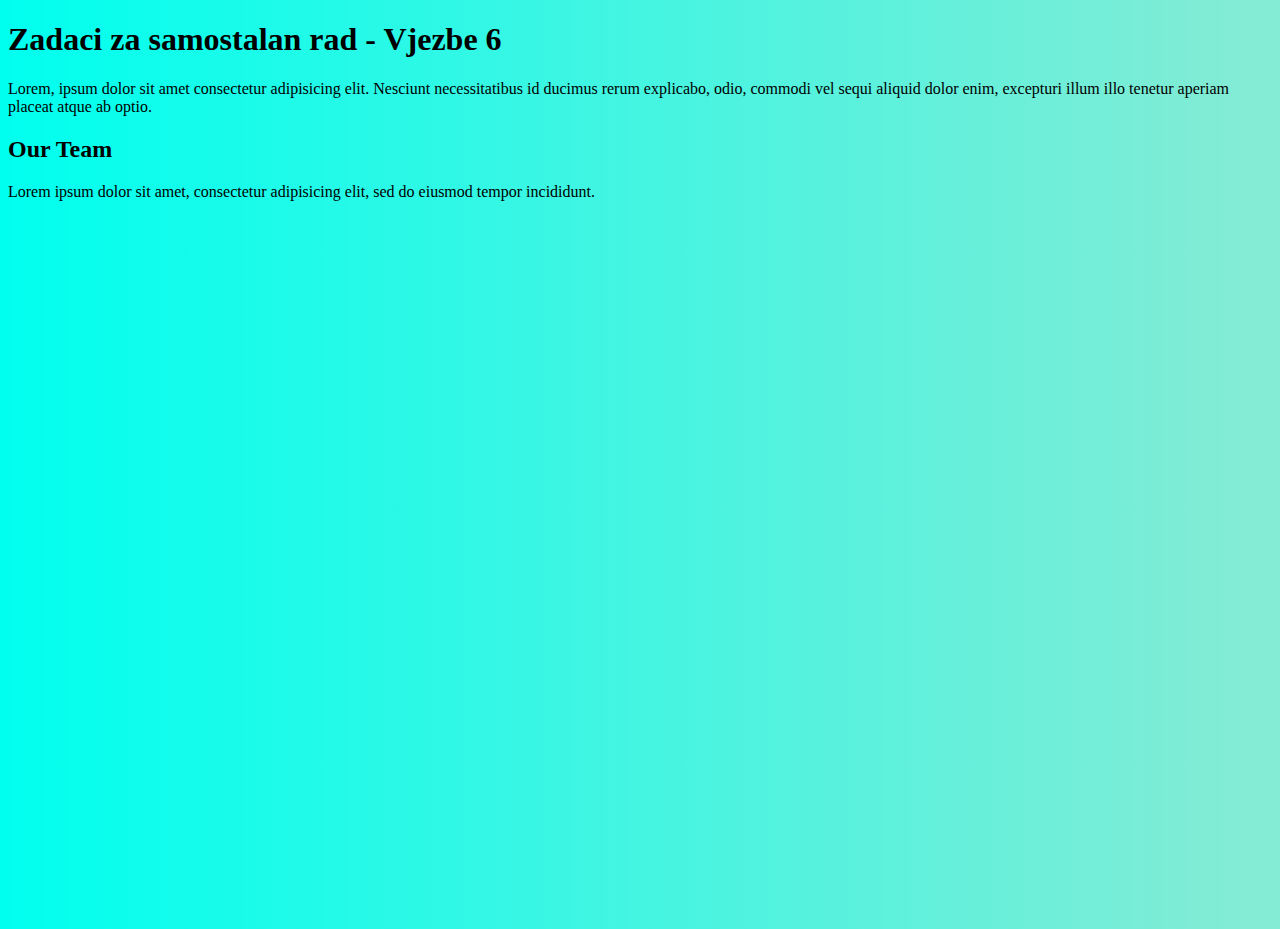
<file: ZSR Vjezbe 6/index.html>
<!DOCTYPE html>
<html lang="en">
<head>
    <meta charset="UTF-8">
    <meta http-equiv="X-UA-Compatible" content="IE=edge">
    <meta name="viewport" content="width=device-width, initial-scale=1.0">
    <title>ZSR - Vjezbe 6</title>
    <link rel="stylesheet" href="style.css">
    <link rel="stylesheet" href="https://cdn.jsdelivr.net/npm/bootstrap@4.6.1/dist/css/bootstrap.min.css" integrity="sha384-zCbKRCUGaJDkqS1kPbPd7TveP5iyJE0EjAuZQTgFLD2ylzuqKfdKlfG/eSrtxUkn" crossorigin="anonymous">
</head>
<body>

    <div class="container py-5">
        <!-- For Demo Purpose-->
        <header class="text-center mb-5">
          <h1 class="display-4 font-weight-bold">Zadaci za samostalan rad - Vjezbe 6</h1>
          <p class="font-italic text-muted mb-0">Lorem, ipsum dolor sit amet consectetur adipisicing elit. Nesciunt necessitatibus id ducimus rerum explicabo, odio, commodi vel sequi aliquid dolor enim, excepturi illum illo tenetur aperiam placeat atque ab optio.</p>
        </header>
      
        <!-- Second Row [Team]-->
        <h2 class="font-weight-bold mb-2">Our Team</h2>
        <p class="font-italic text-muted mb-4">Lorem ipsum dolor sit amet, consectetur adipisicing elit, sed do eiusmod tempor incididunt.</p>
      
        <div class="row pb-5 mb-4" id="main-div">
            <!-- Card -->
        </div>
      
        <script src="./script.js"></script>
</body>
</html>
</file>
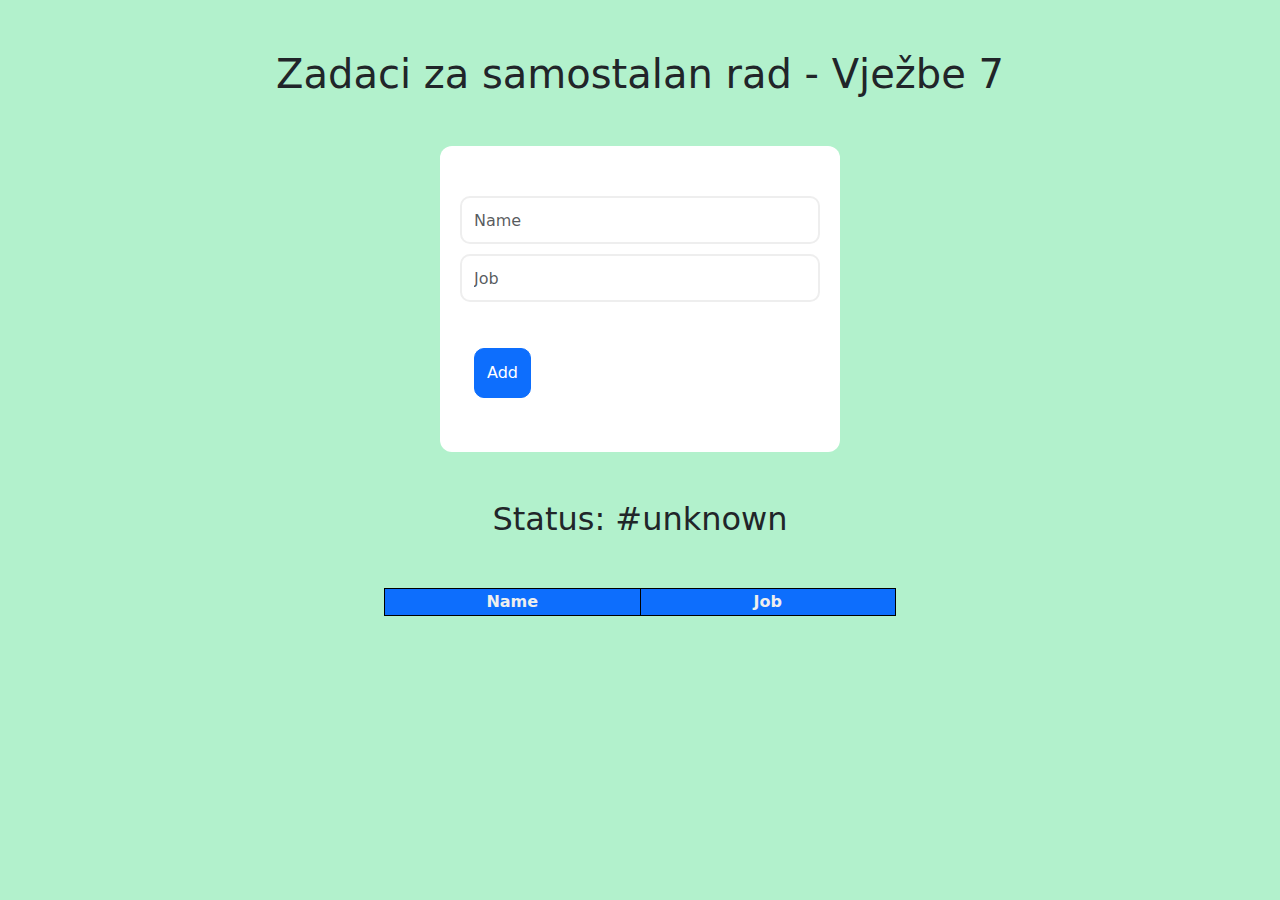
<file: ZSR Vjezbe 7/index.html>
<!DOCTYPE html>
<html lang="en">
<head>
    <meta charset="UTF-8">
    <meta http-equiv="X-UA-Compatible" content="IE=edge">
    <meta name="viewport" content="width=device-width, initial-scale=1.0">
    <title>ZSR - Vjezbe 7</title>
    <link rel="stylesheet" href="https://cdn.jsdelivr.net/npm/bootstrap@5.0.0-alpha1/dist/css/bootstrap.min.css">
    <link rel="stylesheet" href="https://cdnjs.cloudflare.com/ajax/libs/font-awesome/4.7.0/css/font-awesome.min.css">
    <link rel="stylesheet" href="style.css">
</head>
<body>
    <h1 id="title">Zadaci za samostalan rad - Vježbe 7</h1>
    <div class="container mt-5 mb-5 d-flex justify-content-center">
        <div class="card px-1 py-4">
            <div class="card-body">
            <form id="form" action="https://reqres.in/api/users" method="POST" onsubmit="fetchData()">
                <div class="row">
                    <div class="col-sm-12">
                        <div class="form-group">
                            <input class="form-control" id="add-name" type="text" placeholder="Name"> </div>
                        </div>
                </div>
                <div class="row">
                    <div class="col-sm-12">
                        <div class="form-group">
                            <div class="input-group"> <input class="form-control" id="add-job" type="text" placeholder="Job"> </div>
                        </div>
                    </div>
                </div>
                </div>
                <div class="button">
                    <input class="btn btn-primary btn-block confirm-button" type="submit" value="Add">
                </div>
            </form>
            </div>
        </div>
    </div>
    <h2 id="status">Status: #unknown</h1>
    <table id="table">
        <tr>
            <th>Name</td>
            <th>Job</td>
        </tr>
    </table>
    <script src="./script.js"></script>
    <script src="https://cdnjs.cloudflare.com/ajax/libs/jquery/3.2.1/jquery.min.js"></script>
    <script src="https://cdn.jsdelivr.net/npm/bootstrap@5.0.0-alpha1/dist/js/bootstrap.bundle.min.js"></script>
</body>
</html>
</file>
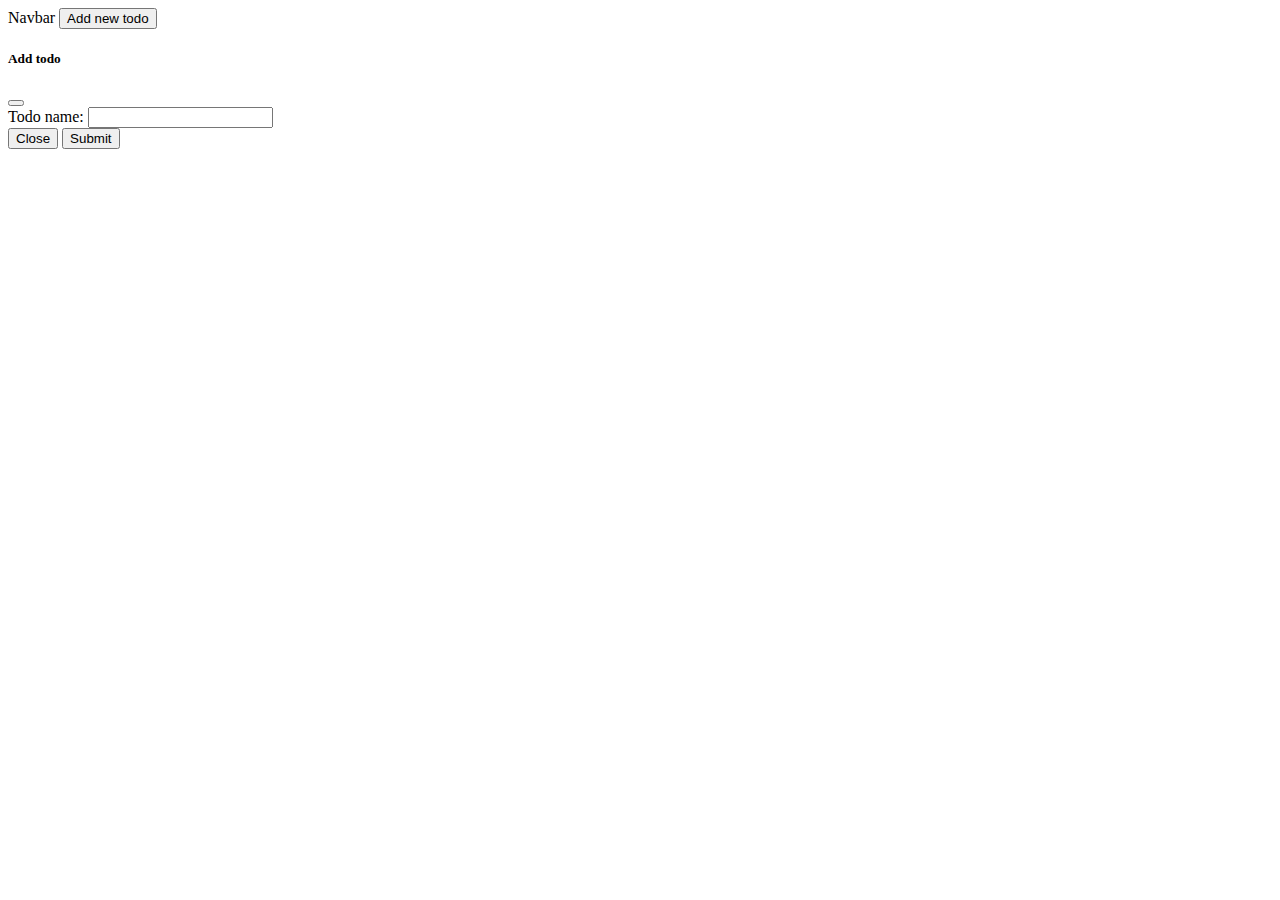
<file: ZSR Vjezbe 9/index.html>
<!DOCTYPE html>
<head>
    <!-- CSS only -->
    <link href="https://cdn.jsdelivr.net/npm/bootstrap@5.1.3/dist/css/bootstrap.min.css" rel="stylesheet"
        integrity="sha384-1BmE4kWBq78iYhFldvKuhfTAU6auU8tT94WrHftjDbrCEXSU1oBoqyl2QvZ6jIW3" crossorigin="anonymous" />
</head>
<html>
<body>
<nav class="navbar navbar-light bg-light">
    <div class="container-fluid">
        <a class="navbar-brand">Navbar</a>
        <button type="button" class="btn btn-primary" data-bs-toggle="modal" data-bs-target="#exampleModal" data-bs-whatever="@getbootstrap">Add new todo</button>
    </div>
</nav>
<div class="modal fade" id="exampleModal" tabindex="-1" aria-labelledby="exampleModalLabel" aria-hidden="true">
    <div class="modal-dialog">
      <div class="modal-content">
        <div class="modal-header">
          <h5 class="modal-title" id="exampleModalLabel">Add todo</h5>
          <button type="button" class="btn-close" data-bs-dismiss="modal" aria-label="Close"></button>
        </div>
        <div class="modal-body">
          <form id="todo-form">
            <div class="mb-3">
              <label for="todo-name" class="col-form-label">Todo name:</label>
              <input type="text" class="form-control" id="todo-name">
            </div>
          </form>
        </div>
        <div class="modal-footer">
          <button type="button" class="btn btn-secondary" data-bs-dismiss="modal">Close</button>
          <button type="button" class="btn btn-primary" onclick="addTodo()">Submit</button>
        </div>
      </div>
    </div>
</div>
  
<div class="container w-100 h-100s">
    <div class="row" id="todos-row">
        
    </div>
</div>
</body>
<script src="./script.js"></script>
<script src="https://cdn.jsdelivr.net/npm/bootstrap@5.1.3/dist/js/bootstrap.bundle.min.js"
    integrity="sha384-ka7Sk0Gln4gmtz2MlQnikT1wXgYsOg+OMhuP+IlRH9sENBO0LRn5q+8nbTov4+1p"
    crossorigin="anonymous"></script>
<script
    src="https://code.jquery.com/jquery-3.6.0.min.js"
    integrity="sha256-/xUj+3OJU5yExlq6GSYGSHk7tPXikynS7ogEvDej/m4="
    crossorigin="anonymous"></script>
</html>
</file>
<file: ZSR Vjezbe 6/style.css>
body {
    min-height: 100vh;
    background: rgb(2,0,36);
    background: linear-gradient(90deg, rgba(2,0,36,1) 0%, rgba(0,255,239,1) 0%, rgba(106,231,204,0.8299179290856968) 97%);
  }
</file>
<file: ZSR Vjezbe 7/style.css>
body {
    background-color: #b2f1cc
}

.card {
    width: 400px;
    background-color: #fff;
    border: none;
    border-radius: 12px;
}

label.radio {
    cursor: pointer;
    width: 100%
}

label.radio input {
    position: absolute;
    top: 0;
    left: 0;
    visibility: hidden;
    pointer-events: none
}

label.radio span {
    padding: 7px 14px;
    border: 2px solid #eee;
    display: inline-block;
    color: #039be5;
    border-radius: 10px;
    width: 100%;
    height: 48px;
    line-height: 27px
}

label.radio input:checked+span {
    border-color: #039BE5;
    background-color: #81D4FA;
    color: #fff;
    border-radius: 9px;
    height: 48px;
    line-height: 27px
}

.form-control {
    margin-top: 10px;
    height: 48px;
    border: 2px solid #eee;
    border-radius: 10px
}

.form-control:focus {
    box-shadow: none;
    border: 2px solid #039BE5
}

.agree-text {
    font-size: 12px
}

.terms {
    font-size: 12px;
    text-decoration: none;
    color: #039BE5
}

.confirm-button {
    height: 50px;
    border-radius: 10px;
}

.button {
    padding: 30px;
}

#status {
    margin: auto;
    text-align: center;
    padding-bottom: 50px;
}

th {
    background-color: #0d6efd;
    color: #eee;
}

td {
    background-color: #eee;
}

table, th, td {
    border: 1px solid black;
}

#table {
    width: 40%; 
    margin: auto; 
    border-collapse: collapse;
    text-align: center;
    table-layout: fixed;
}

#title {
    text-align: center;
    padding-top: 50px;
}
</file>
